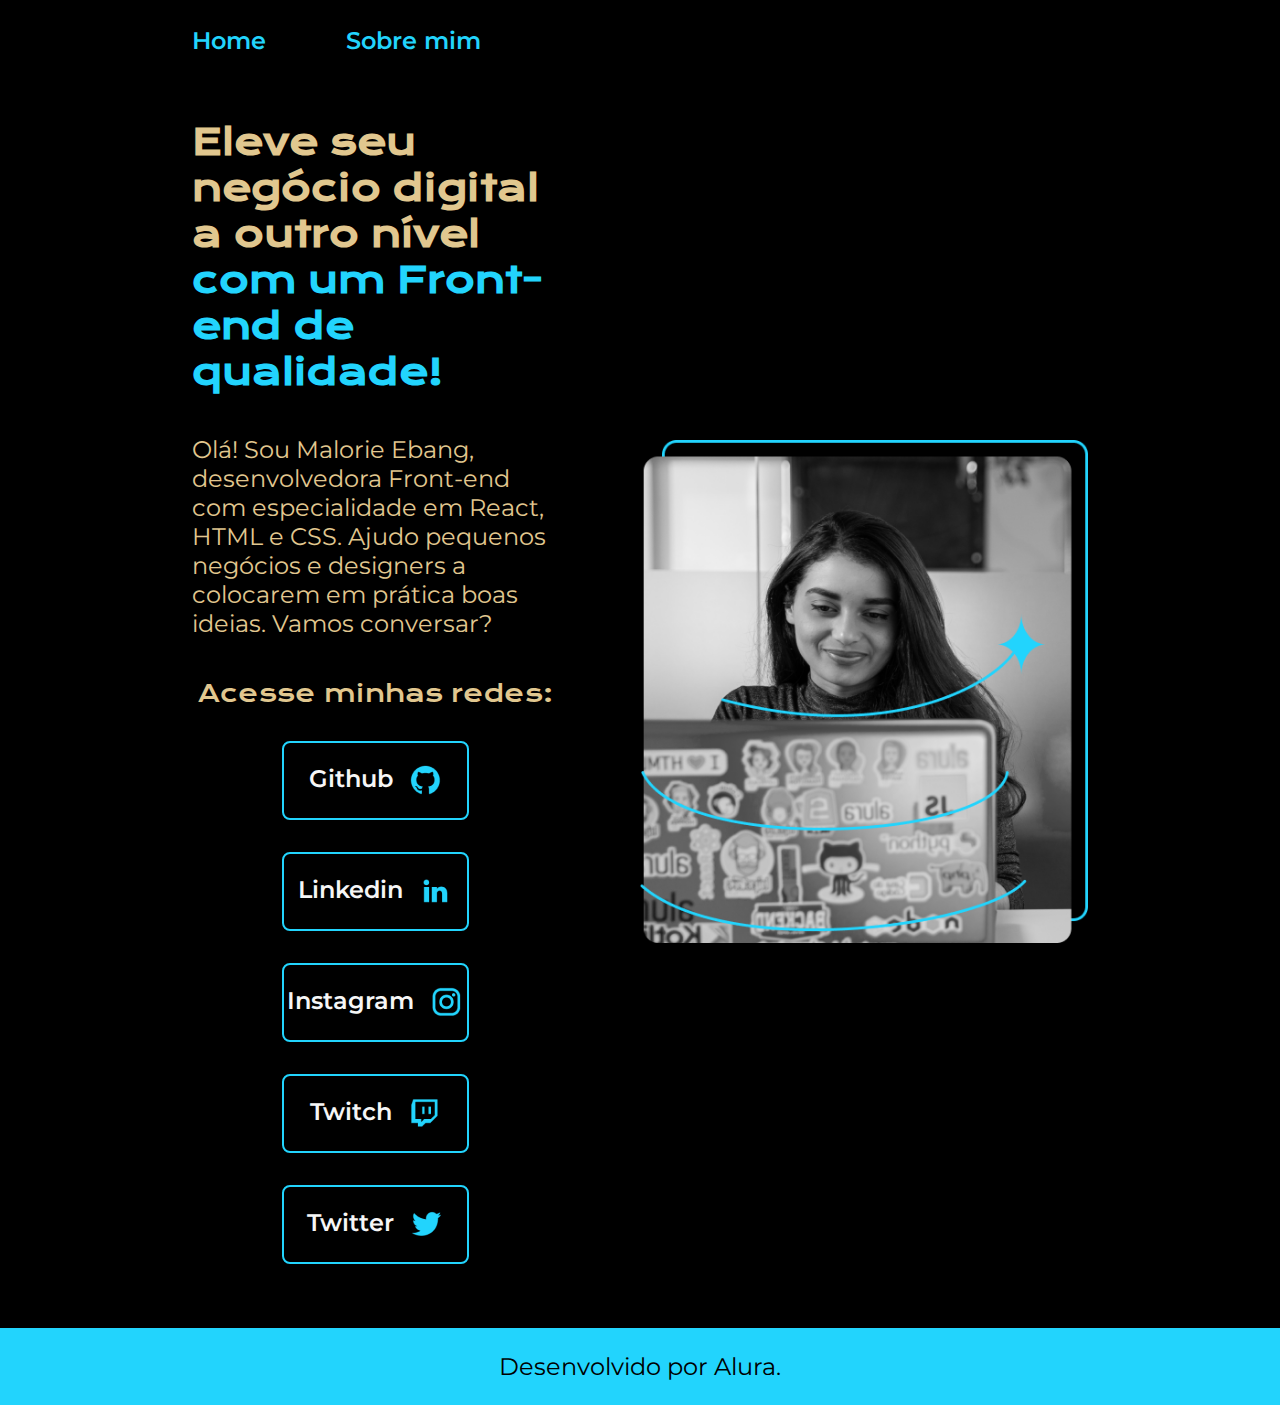
<file: index.html>
<!DOCTYPE html>
<html lang="pt-br">

<head>
    <meta charset="UTF-8">
    <meta http-equiv="X-UA-Compatible" content="IE=edge">
    <meta name="viewport" content="width=device-width, initial-scale=1.0">
    <title>Portofolio</title>
    <link rel="stylesheet" href="./styles/style.css">
</head>

<body>
   <header class="cabecalho">
    <nav class="cabecalho__menu">
      <a class="cabecalho__menu__link" href="index.html">Home</a>
      <a class="cabecalho__menu__link" href="about.html">Sobre mim</a>
    </nav>
   </header> 
   <main class="apresentacao">
    <section class="apresentacao__conteudo">
      <h1 class="apresentacao__conteudo__titulo">Eleve seu negócio digital a outro nível <strong class="titulo-destaque"> com um Front-end de qualidade!</strong></h1>
        <p class="apresentacao__conteudo__texto">Olá! Sou Malorie Ebang, desenvolvedora Front-end com especialidade em React, HTML e CSS. Ajudo pequenos negócios e designers
        a colocarem em prática boas ideias. Vamos conversar?</p>
       
    <div class="apresentacao__links">
       <h2 class="apresentacao__links__subtitulo">Acesse minhas redes:</h2>
       <a class="apresentacao__links__botao" href="https:/github.com/malorieebang">Github
        <img src="./Assets/github.png" alt="logo Github">
       </a>
      </a>
      <a class="apresentacao__links__botao" href="https://www.linkedin.com/in/malorie-ndemengane-ebang-9946531a3/">Linkedin
        <img src="./Assets/linkedin.png" alt="logo Linkedin">
      </a>
      <a class="apresentacao__links__botao" href="https:/instagram.com/maebdaily">Instagram
        <img src="./Assets/instagram.png" alt="logo Instagram">
      <a class="apresentacao__links__botao" href=":/https://www.twitch.tv/malorieebang">Twitch
        <img src="./Assets/twitch.png" alt="logo twitch">
      </a>
      <a class="apresentacao__links__botao" href=":https://twitter.com/EbangMalorie">Twitter
        <img src="./Assets/twitter.png" alt="logo Twitter">
      </a> 
    </div>
  </section>
     <img class= "apresentacao__imagem" src="./Assets/Imagem.png" alt="Foto da joana santos programando">
   </main>
   <footer class="rodape">
    <p> Desenvolvido por Alura.</p>
   </footer>
</body>
</html>
</file>
<file: styles/style.css>
@import url('https://fonts.googleapis.com/css2?family=Inter:wght@400;700&family=Krona+One&family=Montserrat:wght@400;600&display=swap');
* {
    margin: 0;
    padding: 0;
}

:root {
    --cor-primaria: #000000;
    --cor-secundaria:#f6f6f6;
    --cor-terceira: #22d4fd;
    --cor-hover: #272727;
    --cor-quarta: #E1C78F;

    --fonte-primaria: 'krona One', sans-serif;
    --fonte-secundaria: 'Montserrat', sans-serif;

}

body {
    box-sizing: border-box;
background-color: var(--cor-primaria);
color: var(--cor-quarta);
}

.cabecalho {
    padding: 2% 0 0 15%;
}

.cabecalho__menu {
    display: flex;
    gap: 80px;

}
.cabecalho__menu__link {
    font-family: var(--fonte-secundaria);
    font-size: 1.5rem;
    font-weight: 600;
    color:var(--cor-terceira);
    text-decoration: none;
}

.apresentacao {
    padding: 5% 15%;
    display: flex;
    align-items: center;
    justify-content: space-between;
    gap: 82px;
}

.apresentacao__conteudo {
width: 50%;
display: flex;
flex-direction: column;
gap: 40px;
}

.apresentacao__conteudo__titulo {
    font-size: 2.25rem;
    font-family: var(--fonte-primaria);
}

.titulo-destaque {
    color: var(--cor-terceira);
}
.apresentacao__conteudo__texto {
    font-size: 1.5rem;
    font-family: var(--fonte-secundaria);
}

.apresentacao__links {
    display: flex;
    flex-direction: column;
    justify-content: space-between;
    align-items: center;
    gap: 32px;
}

.apresentacao__links__subtitulo {
    font-family: var(--fonte-primaria);
    font-weight: 400;
    font-size: 1.5rem;
}

.apresentacao__links__botao {
    display: flex;
    justify-content: center;
    gap: 16px;
    border: 2px solid var(--cor-terceira);
    width: 50%;
    text-align: center;
    border-radius: 8px;
    font-size: 1.5rem;
    font-weight: 600;
    padding: 21.5px 0; 
    text-decoration: none;
    color: var(--cor-secundaria);
    font-family: var(--fonte-secundaria);
}

.apresentacao__links__botao:hover {
    background-color:var(--cor-hover);
}

.rodape {
    padding: 24px;
    color: var(--cor-primaria);
    background-color: var(--cor-terceira);
    text-align: center;
    font-family: var(--fonte-secundaria);
    font-size: 1.5rem;
}

.apresentacao__imagem {
    width: 50%;
}

@media (max-width: 1200px) {
    .cabecalha {
        padding: 10%;
    }
    .cabecalho__menu {
        justify-content: center;
    }
    .apresentacao {
        flex-direction: column-reverse;
        padding: 5%;
    }
    .apresentacao__conteudo {
        width: auto;
    }
}
</file>
